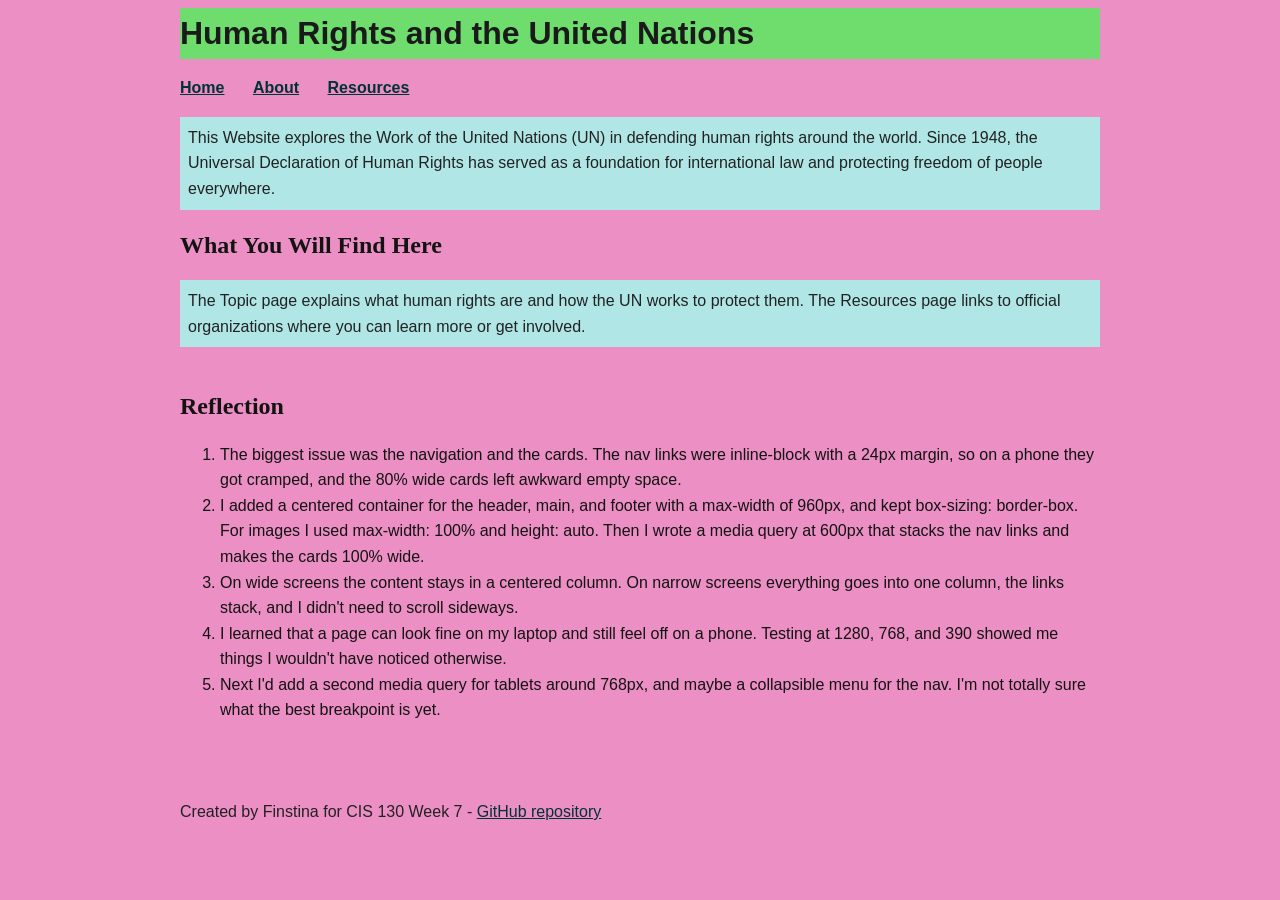
<file: index.html>
<!DOCTYPE html>
<html lang="en">
<head>
    <meta charset="UTF-8">
    <meta name="viewport"
    content="width=device-width, initial-scale=1.0">
    <title>Human Rights and the UN - Home</title>
     <link rel="stylesheet" href="css/styles.css">
</head>
<body>
    <header>
        <h1>Human Rights and the United Nations</h1>
        <nav>
            <ul>
          <li><a href="index.html">Home</a></li>
            <li><a href="about.html">About</a></li>
            <li><a href="resources.html">Resources</a></li>
            </ul>
        </nav>
    </header>
    <main>
        <p class="highlight">
          This Website explores the Work of the United Nations (UN) in defending human rights around the world. Since 1948, the Universal Declaration of Human Rights has served as a foundation for international law and  protecting freedom of people everywhere.
        </p>
        <section>
            <h2>What You Will Find Here</h2>
            <p class="highlight">
                The Topic page explains what human rights are and how the UN works to protect them. The Resources page links to official organizations where you can learn more or get involved.
            </p>
        </section>
       <section>
    <h2>Reflection</h2>
    <ol>
        <li>The biggest issue was the navigation and the cards. The nav links were inline-block with a 24px margin, so on a phone they got cramped, and the 80% wide cards left awkward empty space.</li>
        <li>I added a centered container for the header, main, and footer with a max-width of 960px, and kept box-sizing: border-box. For images I used max-width: 100% and height: auto. Then I wrote a media query at 600px that stacks the nav links and makes the cards 100% wide.</li>
        <li>On wide screens the content stays in a centered column. On narrow screens everything goes into one column, the links stack, and I didn't need to scroll sideways.</li>
        <li>I learned that a page can look fine on my laptop and still feel off on a phone. Testing at 1280, 768, and 390 showed me things I wouldn't have noticed otherwise.</li>
        <li>Next I'd add a second media query for tablets around 768px, and maybe a collapsible menu for the nav. I'm not totally sure what the best breakpoint is yet.</li>
    </ol>
</section>
    </main>
    <footer> 
         <p>Created by Finstina for CIS 130 Week 7 - <a href="https://github.com/Fin-Da/my-site">GitHub repository</a></p>
    </footer>
</body>
</html>
</file>
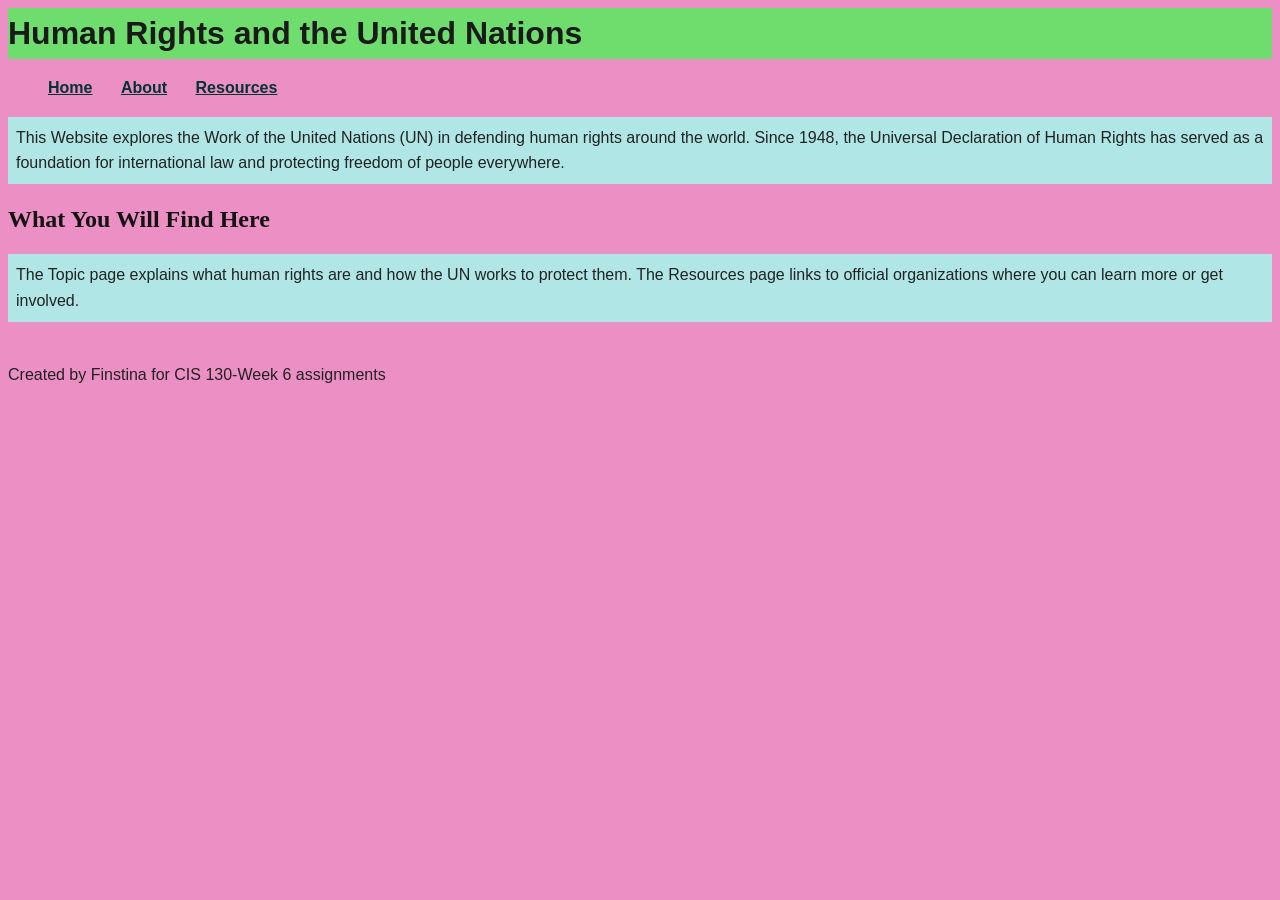
<file: my-site/index.html>
<!DOCTYPE html>
<html lang="en">
<head>
    <meta charset="UTF-8">
    <meta name="viewport"
    content="width=device-width, initial-scale=1.0">
    <title>Human Rights and the UN - Home</title>
     <link rel="stylesheet" href="css/styles.css">
</head>
<body>
    <header>
        <h1>Human Rights and the United Nations</h1>
        <nav>
            <ul>
          <li><a href="index.html">Home</a></li>
            <li><a href="about.html">About</a></li>
            <li><a href="resources.html">Resources</a></li>
            </ul>
        </nav>
    </header>
    <main>
        <p class="highlight">
          This Website explores the Work of the United Nations (UN) in defending human rights around the world. Since 1948, the Universal Declaration of Human Rights has served as a foundation for international law and  protecting freedom of people everywhere.
        </p>
        <section>
            <h2>What You Will Find Here</h2>
            <p class="highlight">
                The Topic page explains what human rights are and how the UN works to protect them. The Resources page links to official organizations where you can learn more or get involved.
            </p>
        </section>
    </main>
    <footer> 
        <p>Created by Finstina for CIS 130-Week 6 assignments</p>
    </footer>
</body>
</html>
</file>
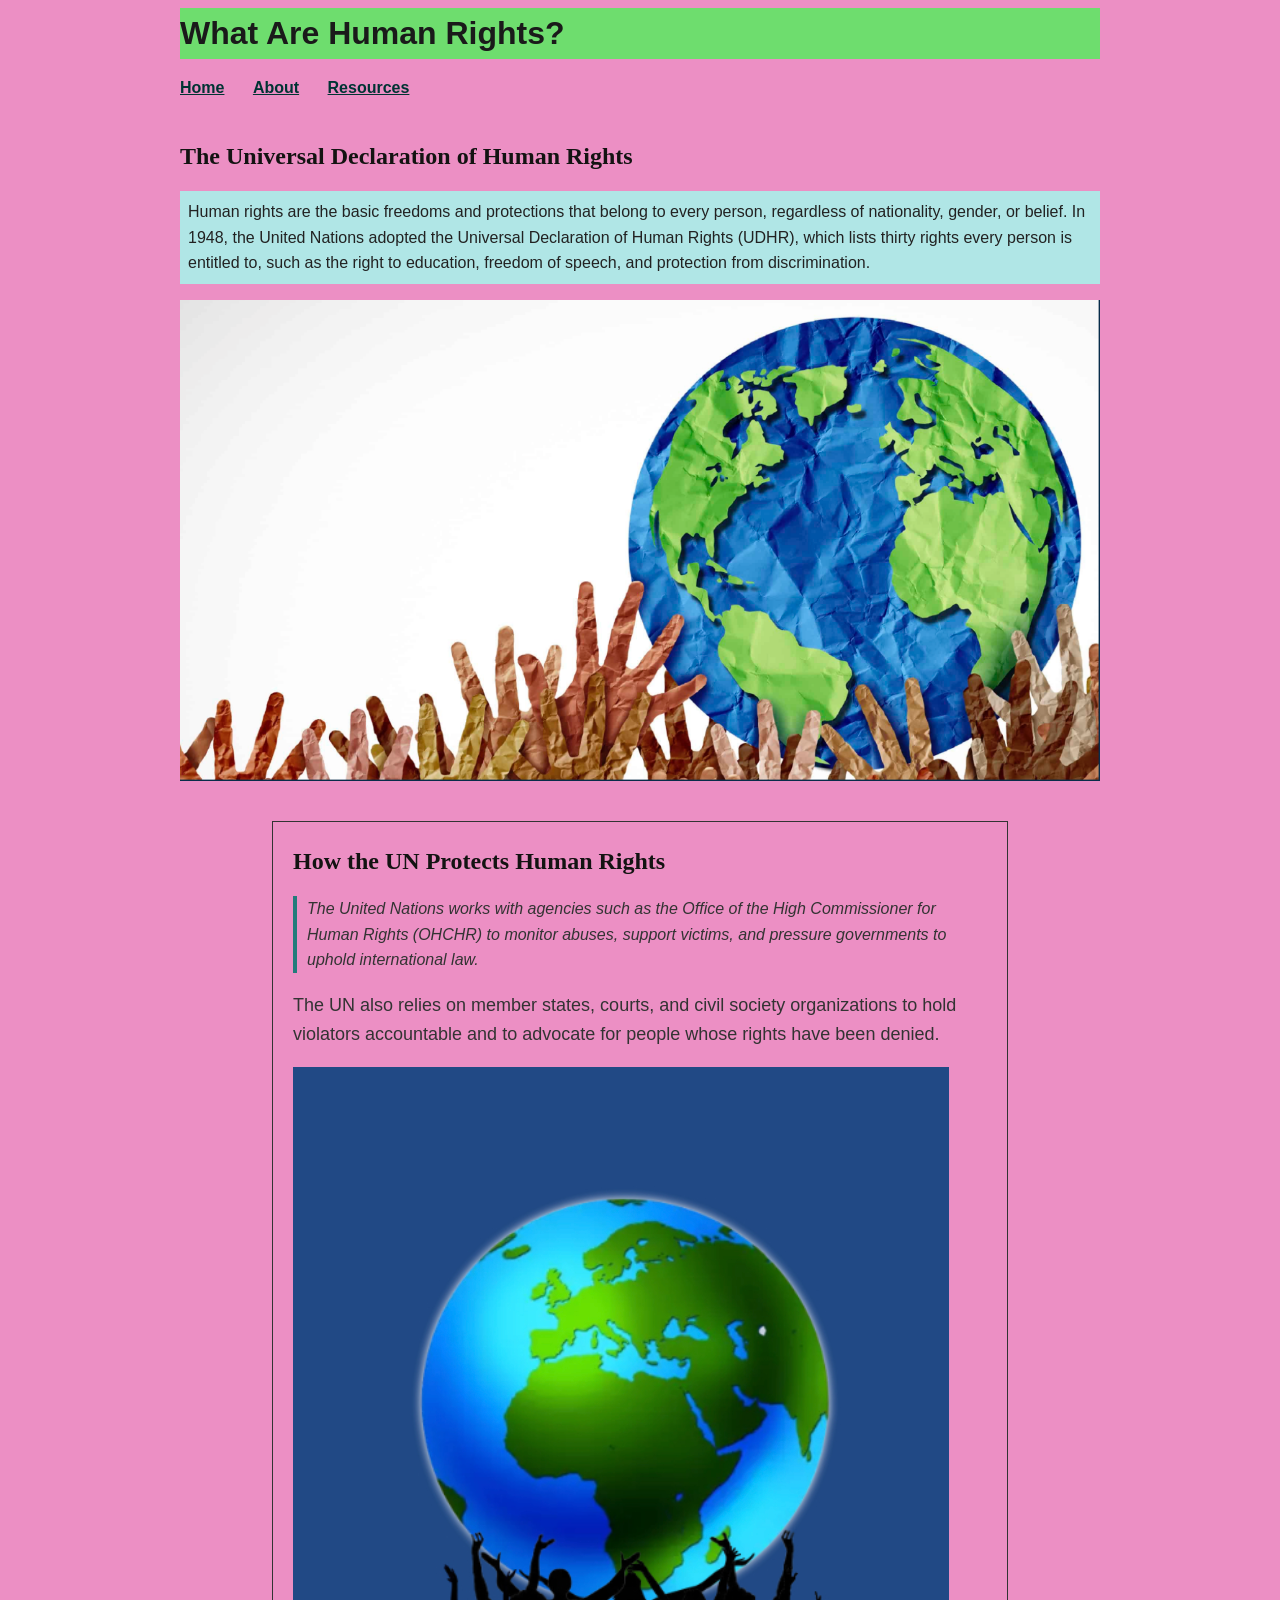
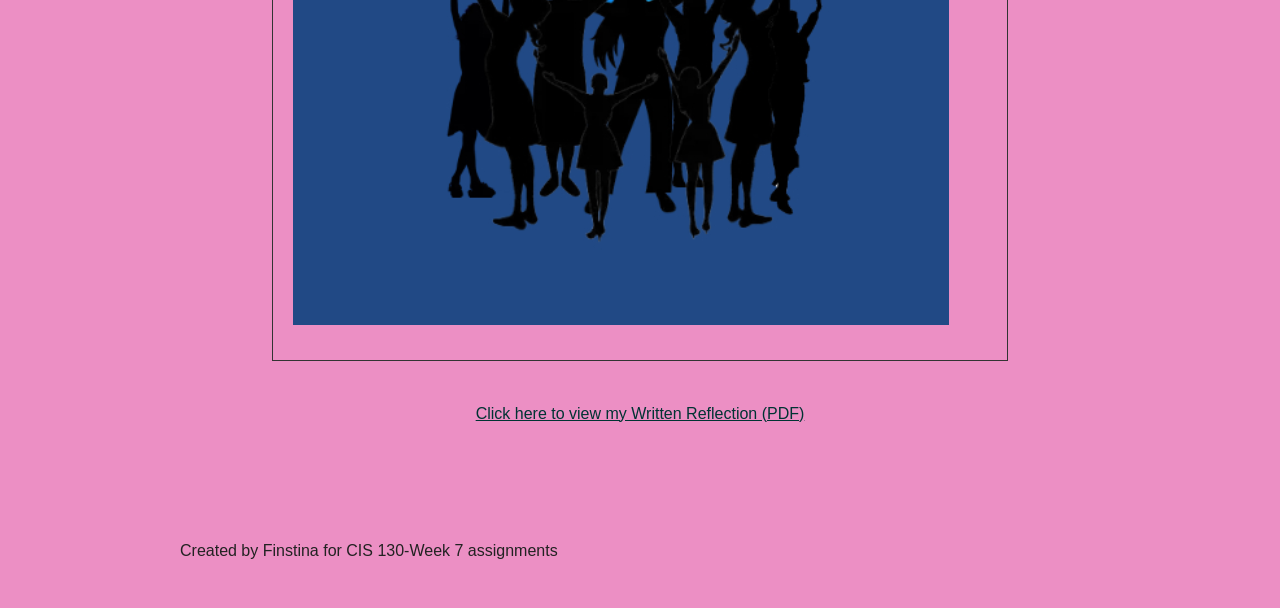
<file: about.html>
<!DOCTYPE html>
<html lang="en">
    <head>
        <meta charset="UTF-8">
        <meta name="viewport"
        content="width=device-width, initial-scale=1.0">
        <title>Human Rights and the UN - Topic</title>
         <link rel="stylesheet" href="css/styles.css">
    </head>
    <body>
        <header>
            <h1>What Are Human Rights?</h1>
            <nav>
                <ul>
               <li><a href="index.html">Home</a></li>
                <li><a href="about.html">About</a></li>
                <li><a href="resources.html">Resources</a></li>
                </ul>
            </nav>
        </header>
        <main id="main-content">
            <section>
                <h2>The Universal Declaration of Human Rights</h2>
                <p class="highlight">
                    Human rights are the basic freedoms and protections that
                belong to every person, regardless of nationality,
                gender, or belief. In 1948, the United Nations adopted
                the Universal Declaration of Human Rights (UDHR), which
                lists thirty rights every person is entitled to, such as
                the right to education, freedom of speech, and
                protection from discrimination.
                </p>
                <img src="images/human-rights.png" alt="An illustration of an open book representing the Universal Declaration of Human Rights">
            </section>
            <section>
                <div class="card">
                <h2>How the UN Protects Human Rights</h2>
                <p class="note">
                    The United Nations works with agencies such as the
                Office of the High Commissioner for Human Rights (OHCHR)
                to monitor abuses, support victims, and pressure
                governments to uphold international law.
                </p>
                <p class="feature">
                    The UN also relies on member states, courts, and civil
                society organizations to hold violators accountable and
                to advocate for people whose rights have been denied.
                </p>
                <img src="images/global-unity.png" alt="Illustration of a globe surrounded by people figures, symbolizing global unity in protecting human rights">
                </div>
        </section>
            <p style="text-align:center; margin-top:20px;">
<a href="reflection-2.pdf" target="_blank">Click here to view my Written Reflection (PDF)</a>
</p>
        </main>
        <footer>
            <p>Created by Finstina for CIS 130-Week 7 assignments</p>
        </footer>
    </body>
</html>
</file>
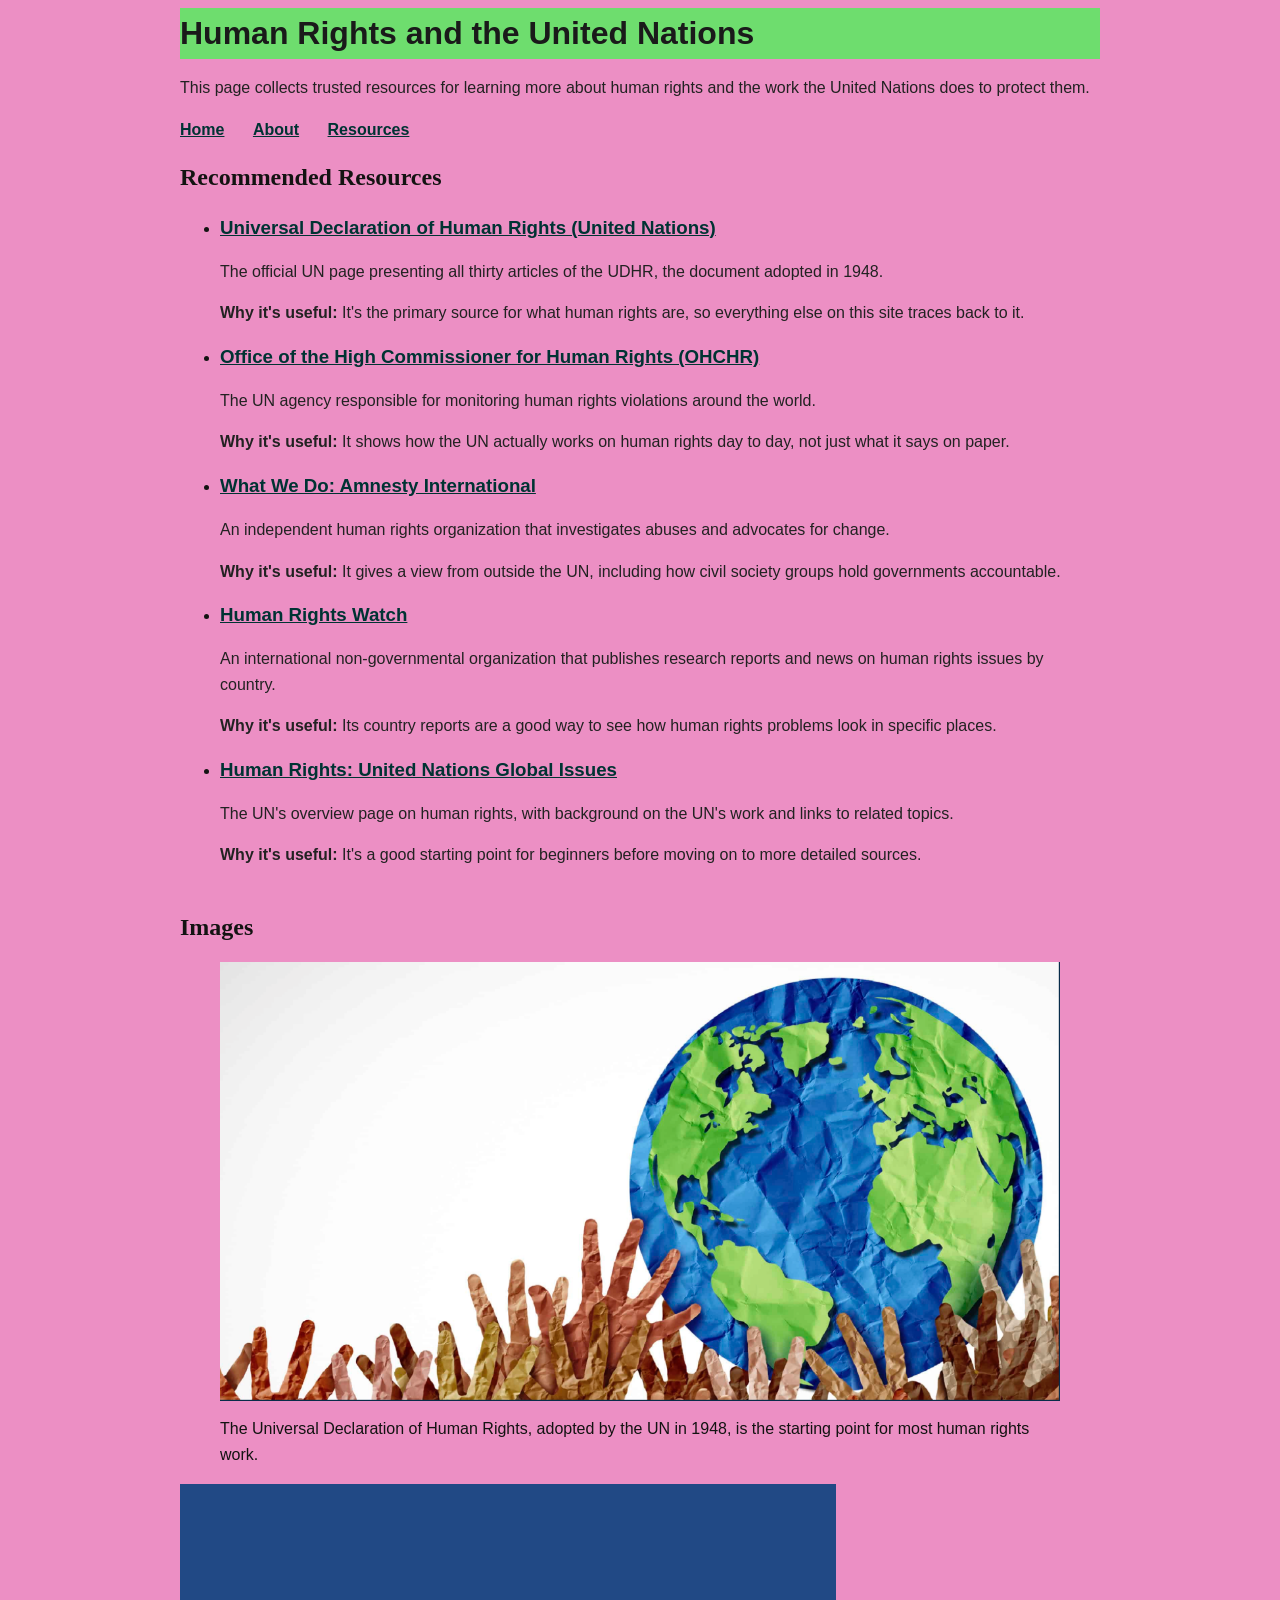
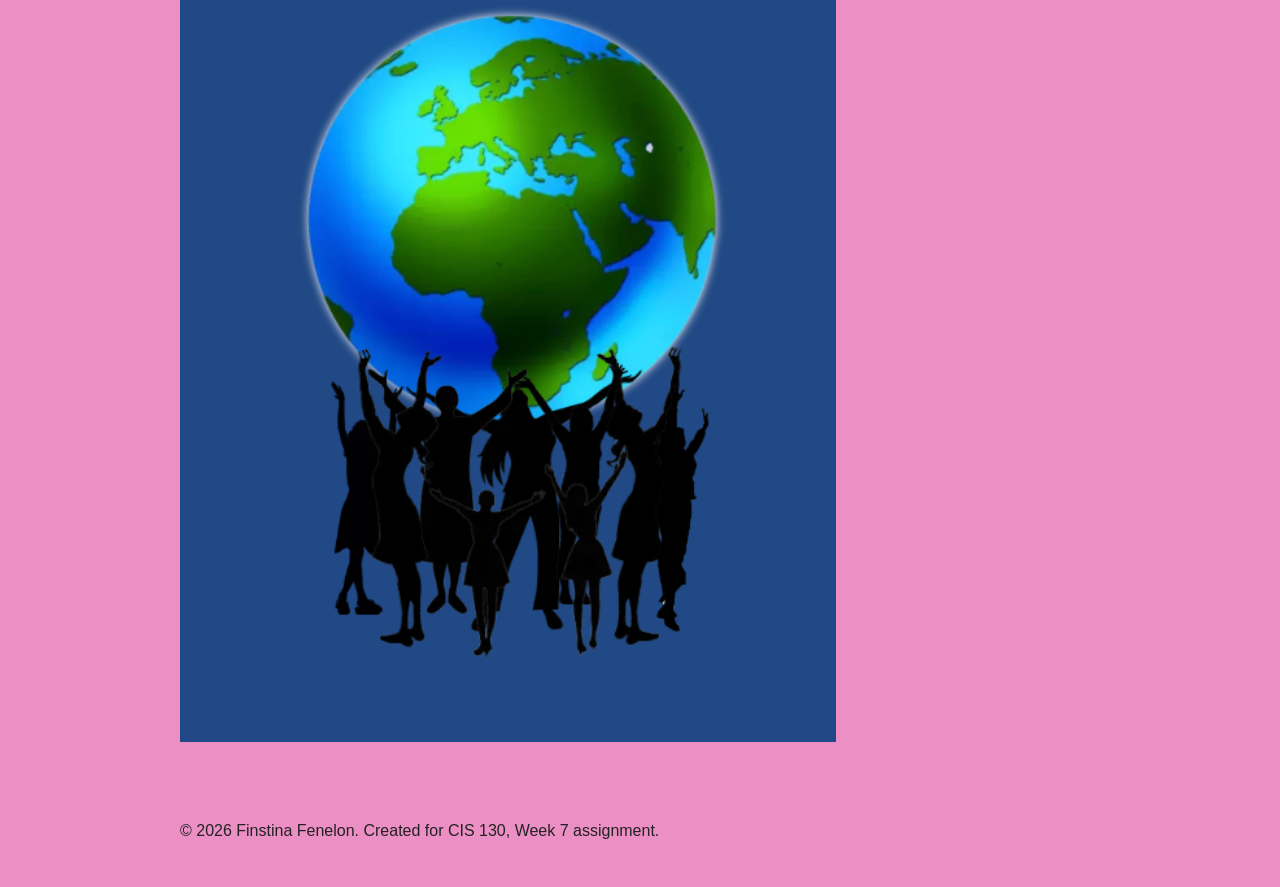
<file: resources.html>
<!DOCTYPE html>
<html lang="en">
<head>
    <meta charset="UTF-8">
    <meta name="viewport" content="width=device-width, initial-scale=1.0">
    <title>Human Rights and the UN - Resources</title>
    <link rel="stylesheet" href="css/styles.css">
</head>
<body>
    <header>
        <h1>Human Rights and the United Nations</h1>
        <p>
            This page collects trusted resources for learning more about human rights
            and the work the United Nations does to protect them.
        </p>
        <nav aria-label="Main navigation">
            <ul>
                <li><a href="index.html">Home</a></li>
                <li><a href="about.html">About</a></li>
                <li><a href="resources.html">Resources</a></li>
            </ul>
        </nav>
    </header>

    <main>
        <section>
            <h2>Recommended Resources</h2>
            <ul>
                <li>
                    <h3>
                        <a href="https://www.un.org/en/about-us/universal-declaration-of-human-rights" target="_blank" rel="noopener noreferrer">
                            Universal Declaration of Human Rights (United Nations)
                        </a>
                    </h3>
                    <p>
                        The official UN page presenting all thirty articles of the UDHR,
                        the document adopted in 1948.
                    </p>
                    <p>
                        <strong>Why it's useful:</strong> It's the primary source for what
                        human rights are, so everything else on this site traces back to it.
                    </p>
                </li>
                <li>
                    <h3>
                        <a href="https://www.ohchr.org/en/about-us" target="_blank" rel="noopener noreferrer">
                            Office of the High Commissioner for Human Rights (OHCHR)
                        </a>
                    </h3>
                    <p>
                        The UN agency responsible for monitoring human rights violations
                        around the world.
                    </p>
                    <p>
                        <strong>Why it's useful:</strong> It shows how the UN actually
                        works on human rights day to day, not just what it says on paper.
                    </p>
                </li>
                <li>
                    <h3>
                        <a href="https://www.amnesty.org/en/what-we-do/" target="_blank" rel="noopener noreferrer">
                            What We Do: Amnesty International
                        </a>
                    </h3>
                    <p>
                        An independent human rights organization that investigates abuses
                        and advocates for change.
                    </p>
                    <p>
                        <strong>Why it's useful:</strong> It gives a view from outside the
                        UN, including how civil society groups hold governments accountable.
                    </p>
                </li>
                <li>
                    <h3>
                        <a href="https://www.hrw.org/" target="_blank" rel="noopener noreferrer">
                            Human Rights Watch
                        </a>
                    </h3>
                    <p>
                        An international non-governmental organization that publishes
                        research reports and news on human rights issues by country.
                    </p>
                    <p>
                        <strong>Why it's useful:</strong> Its country reports are a good
                        way to see how human rights problems look in specific places.
                    </p>
                </li>
                <li>
                    <h3>
                        <a href="https://www.un.org/en/global-issues/human-rights" target="_blank" rel="noopener noreferrer">
                            Human Rights: United Nations Global Issues
                        </a>
                    </h3>
                    <p>
                        The UN's overview page on human rights, with background on the
                        UN's work and links to related topics.
                    </p>
                    <p>
                        <strong>Why it's useful:</strong> It's a good starting point for
                        beginners before moving on to more detailed sources.
                    </p>
                </li>
            </ul>
        </section>

        <section>
            <h2>Images</h2>
            <figure>
                <img src="images/human-rights.png"
                     alt="Illustration of an open book representing the Universal Declaration of Human Rights">
                <figcaption>
                    The Universal Declaration of Human Rights, adopted by the UN in 1948,
                    is the starting point for most human rights work.
                </figcaption>
            </figure>
            <img src="images/global-unity.png"
                 alt="Illustration of a globe representing countries working together for human rights">
        </section>
    </main>

    <footer>
        <p>&copy; 2026 Finstina Fenelon. Created for CIS 130, Week 7 assignment.</p>
    </footer>
</body>
</html>
</file>
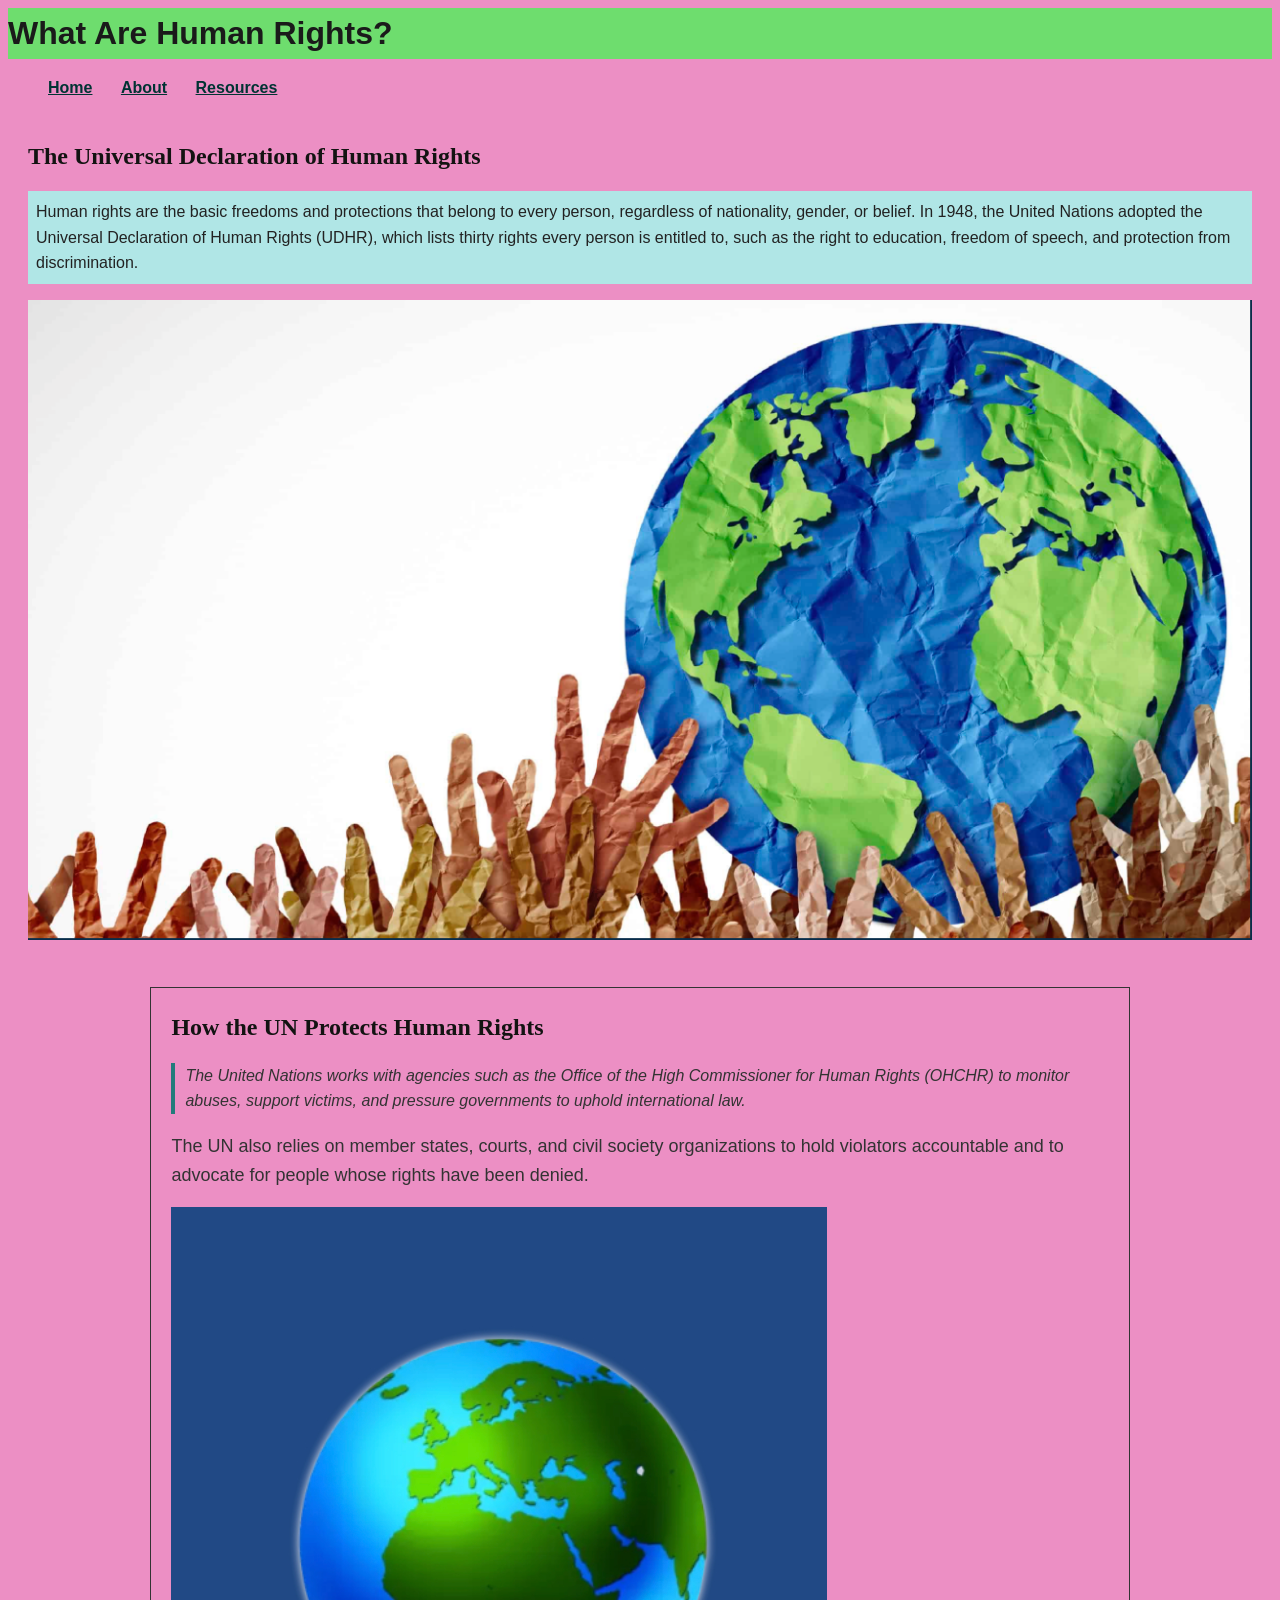
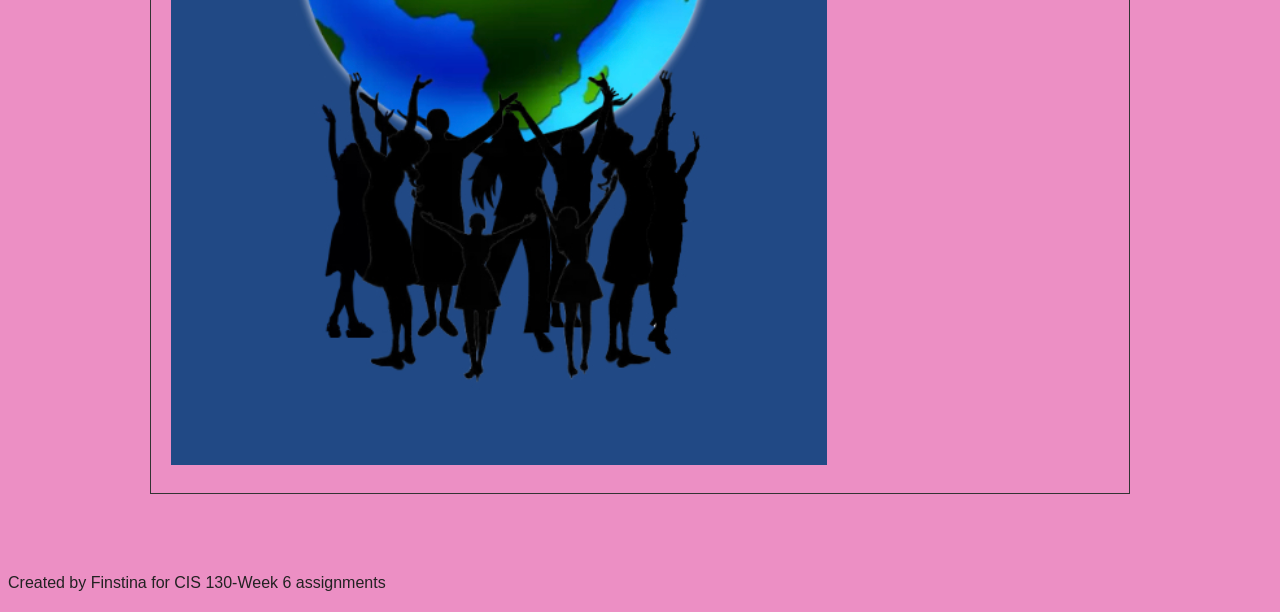
<file: my-site/about.html>
<!DOCTYPE html>
<html lang="en">
    <head>
        <meta charset="UTF-8">
        <meta name="viewport"
        content="width=device-width, initial-scale=1.0">
        <title>Human Rights and the UN - Topic</title>
         <link rel="stylesheet" href="css/styles.css">
    </head>
    <body>
        <header>
            <h1>What Are Human Rights?</h1>
            <nav>
                <ul>
               <li><a href="index.html">Home</a></li>
                <li><a href="about.html">About</a></li>
                <li><a href="resources.html">Resources</a></li>
                </ul>
            </nav>
        </header>
        <main id="main-content">
            <section>
                <h2>The Universal Declaration of Human Rights</h2>
                <p class="highlight">
                    Human rights are the basic freedoms and protections that
                belong to every person, regardless of nationality,
                gender, or belief. In 1948, the United Nations adopted
                the Universal Declaration of Human Rights (UDHR), which
                lists thirty rights every person is entitled to, such as
                the right to education, freedom of speech, and
                protection from discrimination.
                </p>
                <img src="images/human-rights.png" alt="An illustration of an open book representing the Universal Declaration of Human Rights">
            </section>
            <section>
                <div class="card">
                <h2>How the UN Protects Human Rights</h2>
                <p class="note">
                    The United Nations works with agencies such as the
                Office of the High Commissioner for Human Rights (OHCHR)
                to monitor abuses, support victims, and pressure
                governments to uphold international law.
                </p>
                <p class="feature">
                    The UN also relies on member states, courts, and civil
                society organizations to hold violators accountable and
                to advocate for people whose rights have been denied.
                </p>
                <img src="images/Global Unity.png" alt="Illustration of a globe surrounded by people figures, symbolizing global unity in protecting human rights">
                </div>
        </section>
        </main>
        <footer>
            <p>Created by Finstina for CIS 130-Week 6 assignments</p>
        </footer>
    </body>
</html>
</file>
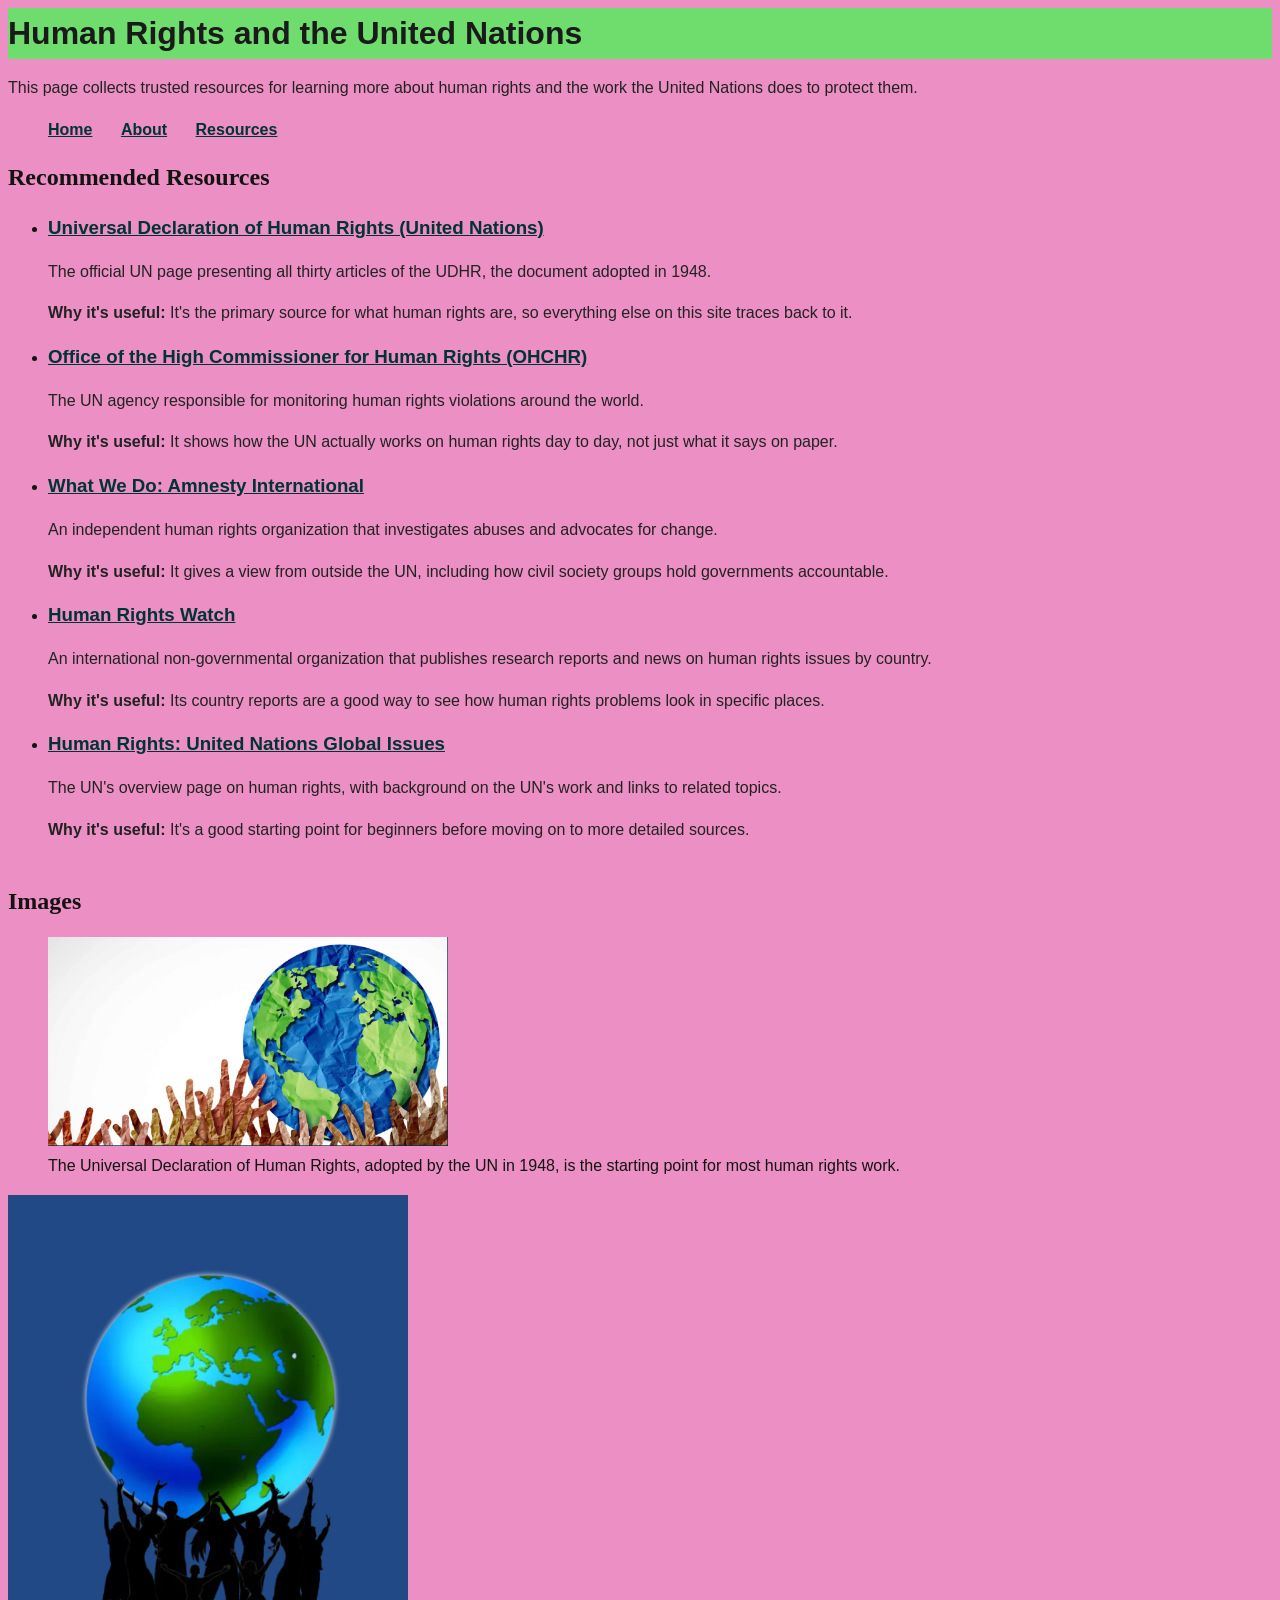
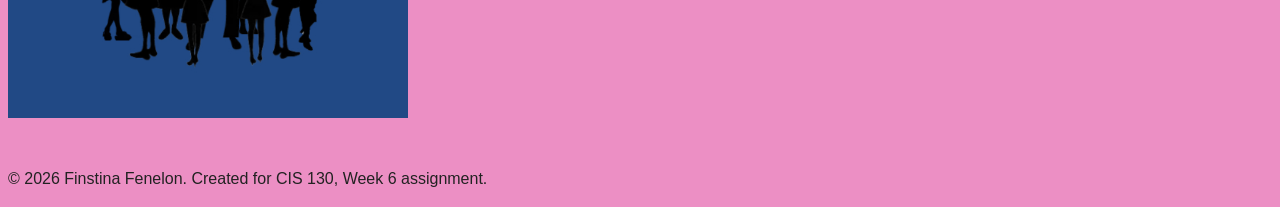
<file: my-site/resources.html>
<!DOCTYPE html>
<html lang="en">
<head>
    <meta charset="UTF-8">
    <meta name="viewport" content="width=device-width, initial-scale=1.0">
    <title>Human Rights and the UN - Resources</title>
    <link rel="stylesheet" href="css/styles.css">
</head>
<body>
    <header>
        <h1>Human Rights and the United Nations</h1>
        <p>
            This page collects trusted resources for learning more about human rights
            and the work the United Nations does to protect them.
        </p>
        <nav aria-label="Main navigation">
            <ul>
                <li><a href="index.html">Home</a></li>
                <li><a href="about.html">About</a></li>
                <li><a href="resources.html">Resources</a></li>
            </ul>
        </nav>
    </header>

    <main>
        <section>
            <h2>Recommended Resources</h2>
            <ul>
                <li>
                    <h3>
                        <a href="https://www.un.org/en/about-us/universal-declaration-of-human-rights" target="_blank" rel="noopener noreferrer">
                            Universal Declaration of Human Rights (United Nations)
                        </a>
                    </h3>
                    <p>
                        The official UN page presenting all thirty articles of the UDHR,
                        the document adopted in 1948.
                    </p>
                    <p>
                        <strong>Why it's useful:</strong> It's the primary source for what
                        human rights are, so everything else on this site traces back to it.
                    </p>
                </li>
                <li>
                    <h3>
                        <a href="https://www.ohchr.org/en/about-us" target="_blank" rel="noopener noreferrer">
                            Office of the High Commissioner for Human Rights (OHCHR)
                        </a>
                    </h3>
                    <p>
                        The UN agency responsible for monitoring human rights violations
                        around the world.
                    </p>
                    <p>
                        <strong>Why it's useful:</strong> It shows how the UN actually
                        works on human rights day to day, not just what it says on paper.
                    </p>
                </li>
                <li>
                    <h3>
                        <a href="https://www.amnesty.org/en/what-we-do/" target="_blank" rel="noopener noreferrer">
                            What We Do: Amnesty International
                        </a>
                    </h3>
                    <p>
                        An independent human rights organization that investigates abuses
                        and advocates for change.
                    </p>
                    <p>
                        <strong>Why it's useful:</strong> It gives a view from outside the
                        UN, including how civil society groups hold governments accountable.
                    </p>
                </li>
                <li>
                    <h3>
                        <a href="https://www.hrw.org/" target="_blank" rel="noopener noreferrer">
                            Human Rights Watch
                        </a>
                    </h3>
                    <p>
                        An international non-governmental organization that publishes
                        research reports and news on human rights issues by country.
                    </p>
                    <p>
                        <strong>Why it's useful:</strong> Its country reports are a good
                        way to see how human rights problems look in specific places.
                    </p>
                </li>
                <li>
                    <h3>
                        <a href="https://www.un.org/en/global-issues/human-rights" target="_blank" rel="noopener noreferrer">
                            Human Rights: United Nations Global Issues
                        </a>
                    </h3>
                    <p>
                        The UN's overview page on human rights, with background on the
                        UN's work and links to related topics.
                    </p>
                    <p>
                        <strong>Why it's useful:</strong> It's a good starting point for
                        beginners before moving on to more detailed sources.
                    </p>
                </li>
            </ul>
        </section>

        <section>
            <h2>Images</h2>
            <figure>
                <img src="images/human-rights.png"
                     alt="Illustration of an open book representing the Universal Declaration of Human Rights"
                     width="400">
                <figcaption>
                    The Universal Declaration of Human Rights, adopted by the UN in 1948,
                    is the starting point for most human rights work.
                </figcaption>
            </figure>
            <img src="images/global-unity.png"
                 alt="Illustration of a globe representing countries working together for human rights"
                 width="400">
        </section>
    </main>

    <footer>
        <p>&copy; 2026 Finstina Fenelon. Created for CIS 130, Week 6 assignment.</p>
    </footer>
</body>
</html>
</file>
<file: css/styles.css>
body {background-color : #ec8fc4; color: rgb(19, 19, 18); font-family: Verdana,Arial,sans-serif; font-size:16px; line-height: 1.6;}
h1 {background-color: rgb(110, 221, 110); color : #1a1a1a;}
h2 {font-family:Georgia, "Times New Roman", serif;}
p {margin-bottom:1em;}
 a{color: #003333; text-decoration: underline;}
a:hover{color: #003333; text-decoration: none; background-color: #B0E6E6;}
.highlight {background-color: #B0E6E6; padding: 8px}
.note{font-style:italic; border-left: 4px solid #237B7B; padding-left:10px;color:#333;}
.feature{color:#333;font-size:18px}
#main-content{
    padding:20px;
}
nav a{
    font-weight:bold;
    text-decoration:underline;
    }
    .card{width: 80%;
    padding: 20px;
    border: 1px solid #333;
    margin: 20px auto;}
    h1,h2,h3{
        margin-top:0;
        margin-bottom:10px
    }
    nav li{
        display:inline-block;
        margin-right:24px;
    }
    section{
        margin-bottom:40px;
    }
    img{
        margin:15px 0; max-width:100%;
     height:auto;
     display:block;
    }
    *{
        box-sizing: border-box;
    }
    p{
        color :#222;
    }
    header, main, footer{
    max-width:960px;
    margin:0 auto;
    padding:0 20px;
}

nav ul{
    padding:0;
}

footer{
    margin-top:40px;
    padding-top:20px;
    padding-bottom:20px;
}

@media (max-width:600px){
    header, main, footer{
        padding:0 12px;
    }
    nav li{
        display:block;
        margin:0 0 10px 0;
    }
    .card{
        width:100%;
        padding:15px;
    }
    section{
        margin-bottom:24px;
    }
}
</file>
<file: my-site/css/styles.css>
body {background-color : #ec8fc4; color: rgb(19, 19, 18); font-family: Verdana,Arial,sans-serif; font-size:16px; line-height: 1.6;}
h1 {background-color: rgb(110, 221, 110); color : #1a1a1a;}
h2 {font-family:Georgia, "Times New Roman", serif;}
p {margin-bottom:1em;}
 a{color: #003333; text-decoration: underline;}
a:hover{color: #003333; text-decoration: none; background-color: #B0E6E6;}
.highlight {background-color: #B0E6E6; padding: 8px}
.note{font-style:italic; border-left: 4px solid #237B7B; padding-left:10px;}
.feature{color:#333;font-size:18px}
#main-content{
    padding:20px
}
nav a{
    font-weight:bold;
    text-decoration:underline;
    }
    .card{width: 80%;
    padding: 20px;
    border: 1px solid #333;
    margin: 20px auto;}
    h1,h2,h3{
        margin-top:0;
        margin-bottom:10px
    }
    nav li{
        display:inline-block;
        margin-right:24px;
    }
    section{
        margin-bottom:40px;
    }
    img{
        margin:15px0; max-width:100%;
    }
    *{
        box-sizing: border-box;
    }
    p{
        color :#222;
    }
    .note{
        color:#333
    }
</file>
